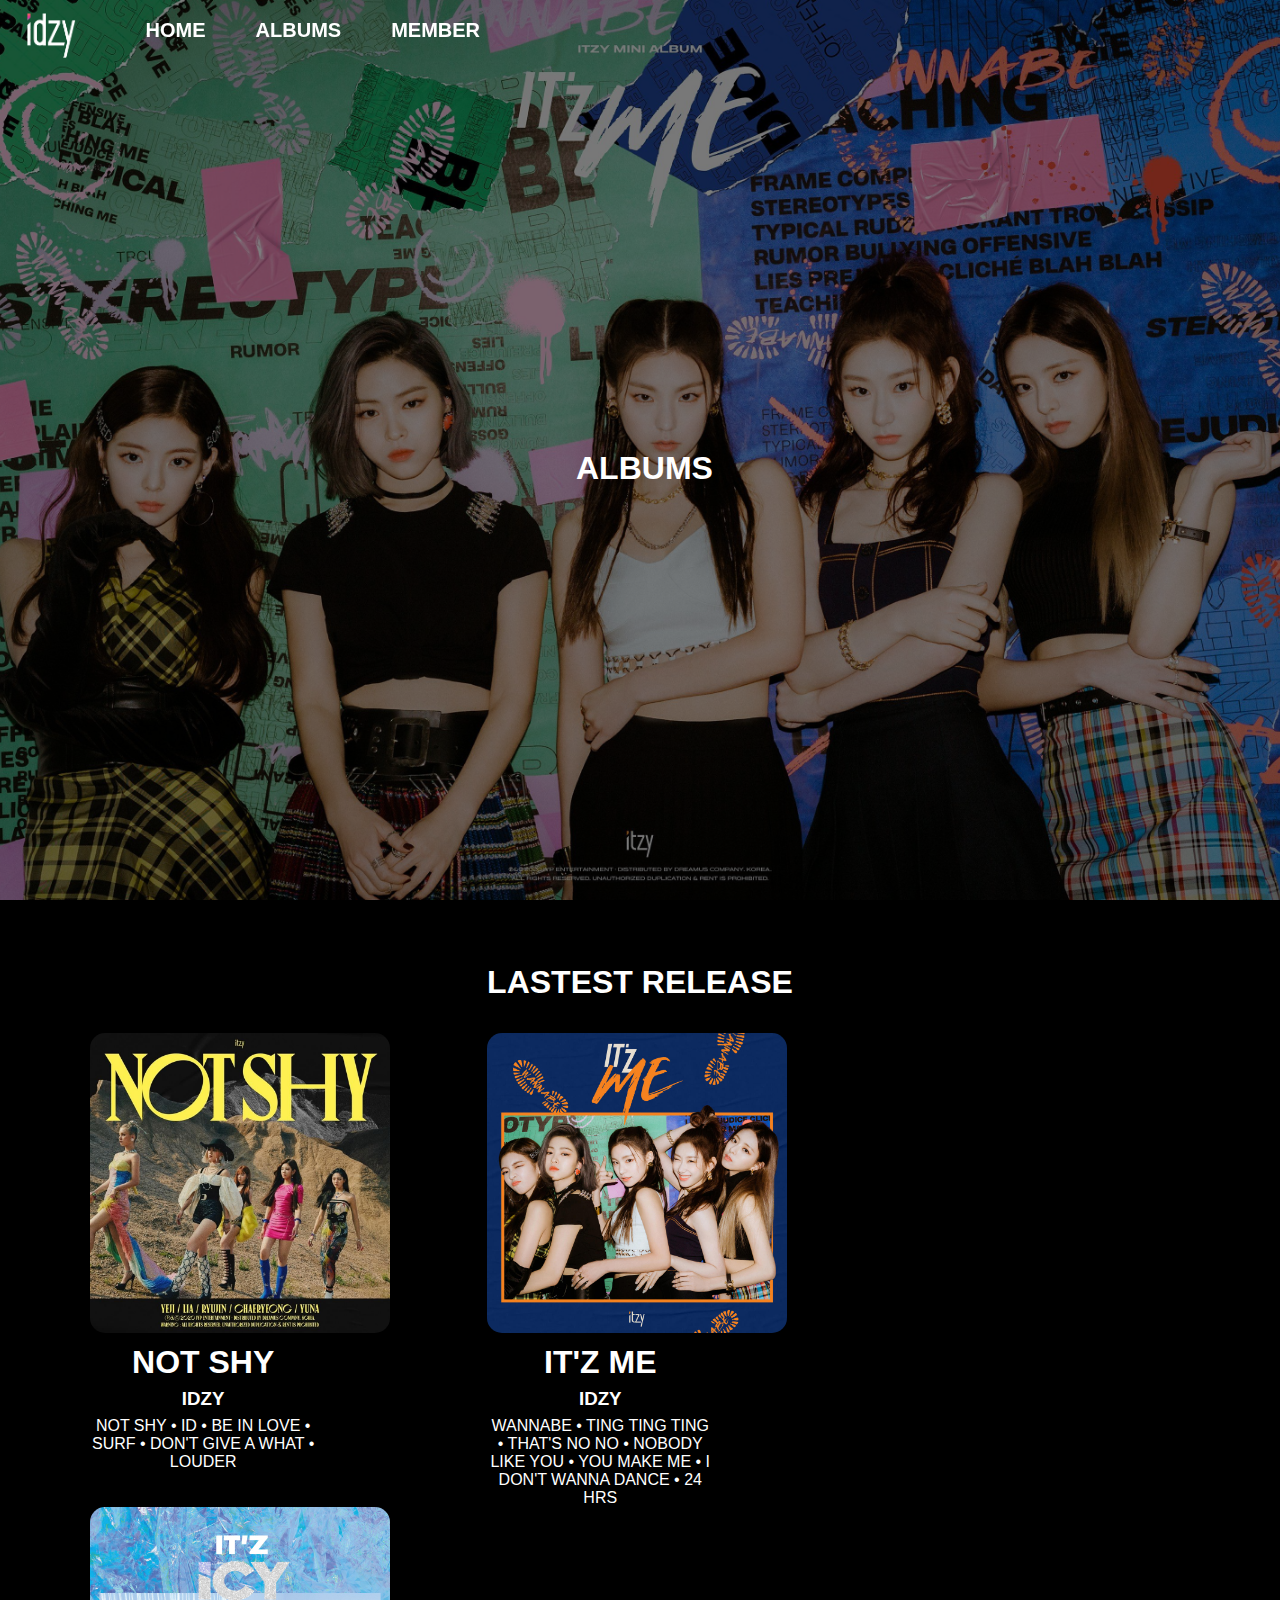
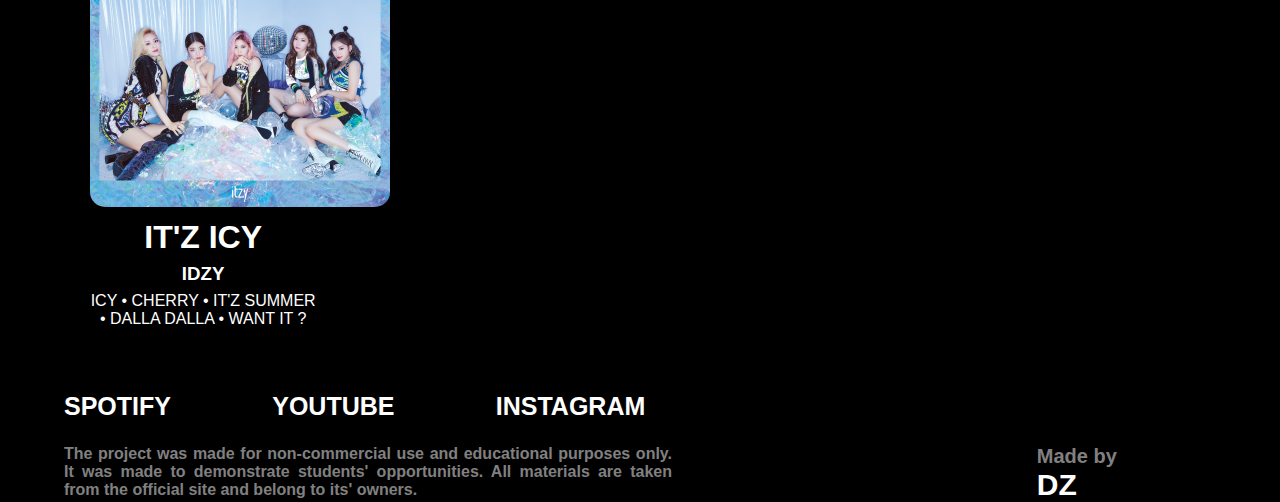
<file: albumPage.html>
<!DOCTYPE html>
<html lang="en">
<head>
    <meta charset="UTF-8">
    <meta http-equiv="X-UA-Compatible" content="IE=edge">
    <meta name="viewport" content="width=device-width, initial-scale=1.0">
    <title>iDZ'y</title>
    <link rel = "stylesheet" href = "css1.css">
</head>
<body>
    <header>
        <nav>
            <div class = "logoIdzy">
                <a href = "index.html"><img src = "assets/png/logo_idzy.png"></a>
            </div>
            <div class = "navigationBar">
                <a href = "index.html">HOME</a>
                <div class = "dropdown">
                    <a href = "albumPage.html" class = "dropbtn">ALBUMS</a>
                    <div class = "dropdown-content">
                        <a href="#notShy">NOT SHY</a>
                        <a href="#itzMe">IT'Z ME</a>
                        <a href="#itzIcy">IT'Z ICY</a>
                    </div>
                </div>
                <div class = "dropdown">
                    <a href = "member.html" class = "dropbtn">MEMBER</a>
                    <div class = "dropdown-content">
                        <a href="member.html#ryujin">RYUJIN</a>
                        <a href="member.html#yeji">YEJI</a>
                        <a href="member.html#lia">LIA</a>
                        <a href="member.html#chaeryeong">CHAERYEONG</a>
                        <a href="member.html#yuna">YUNA</a>
                    </div>
                </div>
            </div>
        </nav>
        <div class = "headerImage">        
        </div>
        <h1 class = "albumText">ALBUMS</h1>
    </header>
    <main>
        <h1>LASTEST RELEASE</h1>
        <div class = "album">
            <div class = "imageAbout" id = "notShy">
                <iframe width="400" height="400" src="https://www.youtube.com/embed/wTowEKjDGkU" frameborder="0" allow="accelerometer; autoplay; clipboard-write; encrypted-media; gyroscope; picture-in-picture" style="position:absolute;" allowfullscreen></iframe>
                <img src = "assets/png/albums/shy.jpg">
                <h1>NOT SHY</h3>
                <h3>IDZY</h3>
                <figcaption>
                    NOT SHY • ID • BE IN LOVE • SURF
                    • DON'T GIVE A WHAT • LOUDER
                </figcaption>
            </div>
            <div class = "imageAbout" id = "itzMe">
                <iframe width="400" height="400" src="https://www.youtube.com/embed/fE2h3lGlOsk" frameborder="0" allow="accelerometer; autoplay; clipboard-write; encrypted-media; gyroscope; picture-in-picture"style="position:absolute;" allowfullscreen></iframe>
                <img src = "assets/png/albums/itz_me.jpg">
                <h1>IT'Z ME</h3>
                <h3>IDZY</h3>
                <figcaption>
                    WANNABE • TING TING TING • THAT'S NO NO •
                    NOBODY LIKE YOU • YOU MAKE ME •
                    I DON'T WANNA DANCE • 24 HRS
                </figcaption>
            </div>
            <div class = "imageAbout" id = "itzIcy">
                <iframe width="400" height="400" src="https://www.youtube.com/embed/zndvqTc4P9I" frameborder="0" allow="accelerometer; autoplay; clipboard-write; encrypted-media; gyroscope; picture-in-picture" style="position:absolute;" allowfullscreen></iframe>
                <img src = "assets/png/albums/icy.jpg">
                <h1>IT'Z ICY</h3>
                <h3>IDZY</h3>
                <figcaption>
                    ICY • CHERRY • IT'Z SUMMER •
                    DALLA DALLA • WANT IT ?
                </figcaption>
            </div>
            <div class = "clr"></div>
        </div>
    </main>
    <footer>
        <div class = "platform">
            <a href = "#">SPOTIFY</a>
            <a href = "#">YOUTUBE</a>
            <a href = '#'>INSTAGRAM</a>
        </div>
        <div class = "footerText">
            <p> The project was made for non-commercial use and educational purposes only. It was made to demonstrate students' opportunities. All materials are taken from the official site and belong to its' owners.</p>
            <div>
                <h1 style="font-size: 20px;"> Made by</h1>
                <h1 style="font-size: 30px;">DZ</h1>
            </div>
        </div>
    </footer>
</body>
</html>
</file>
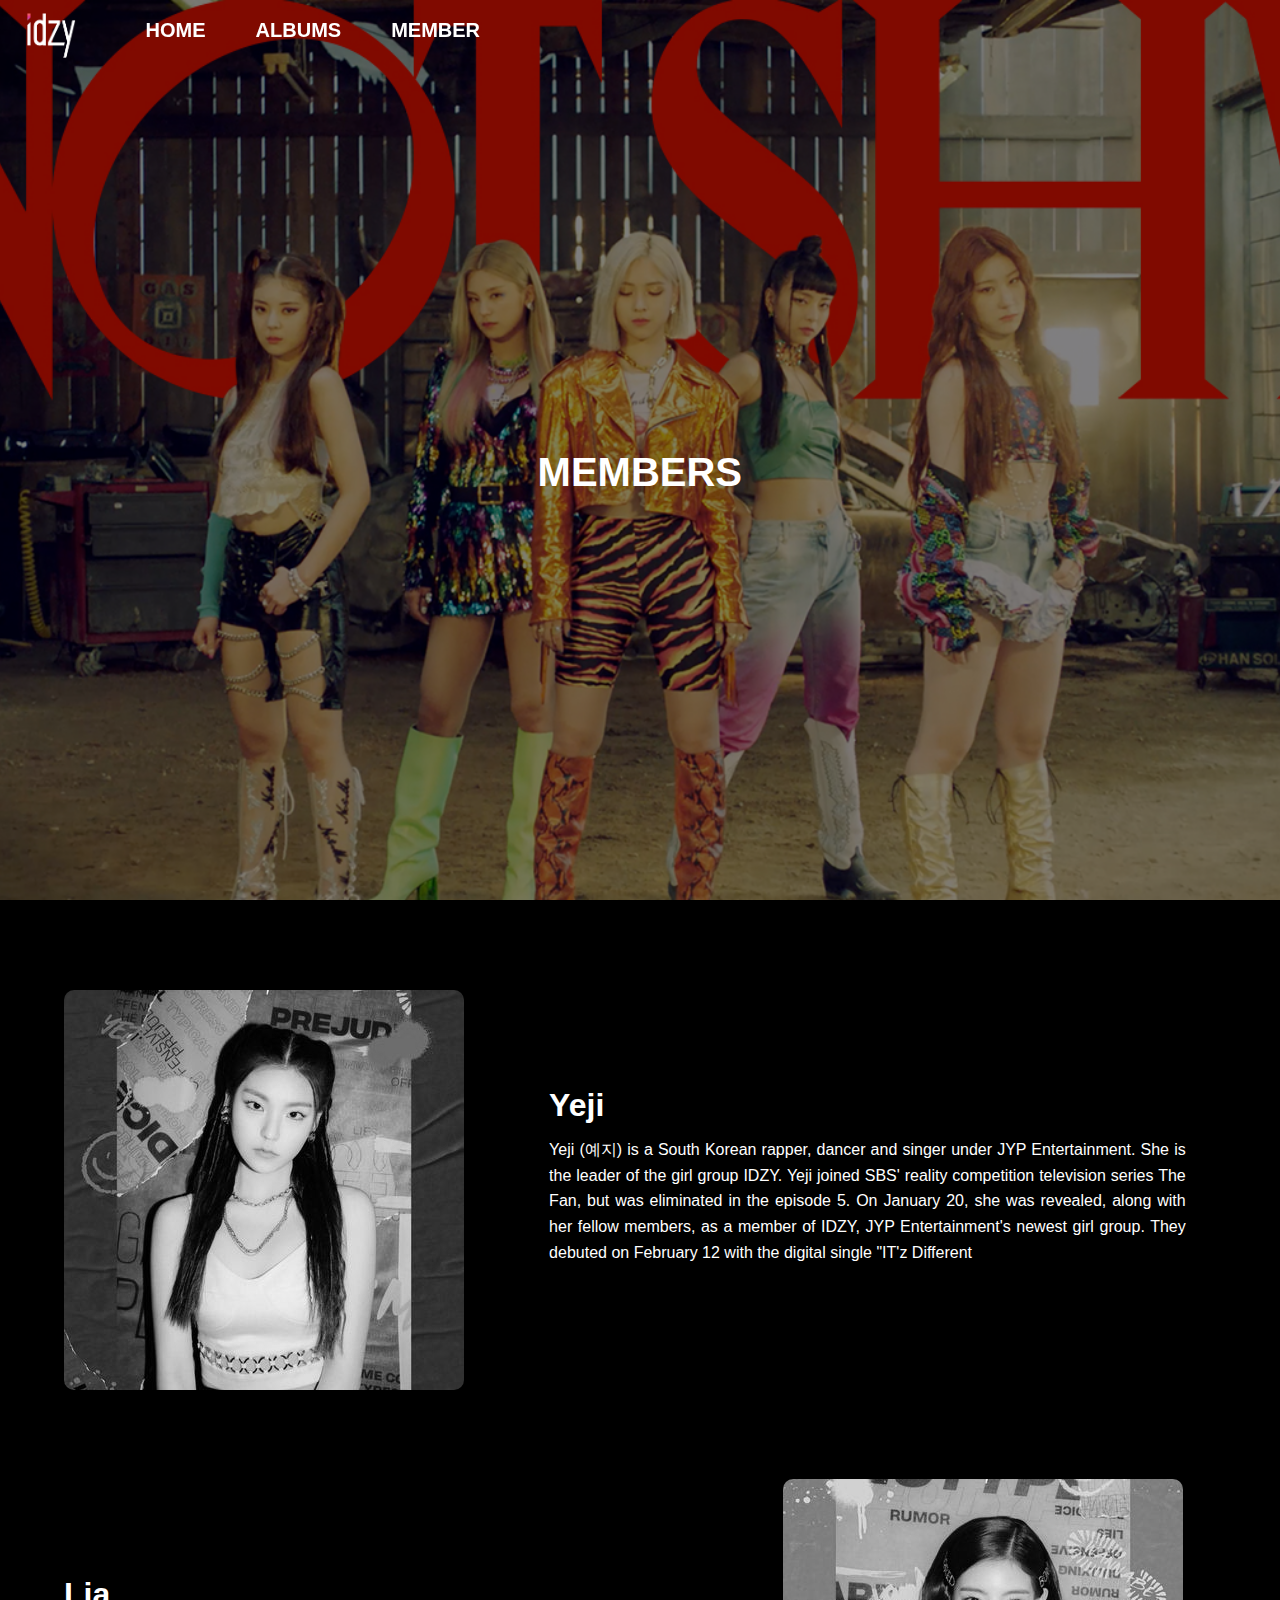
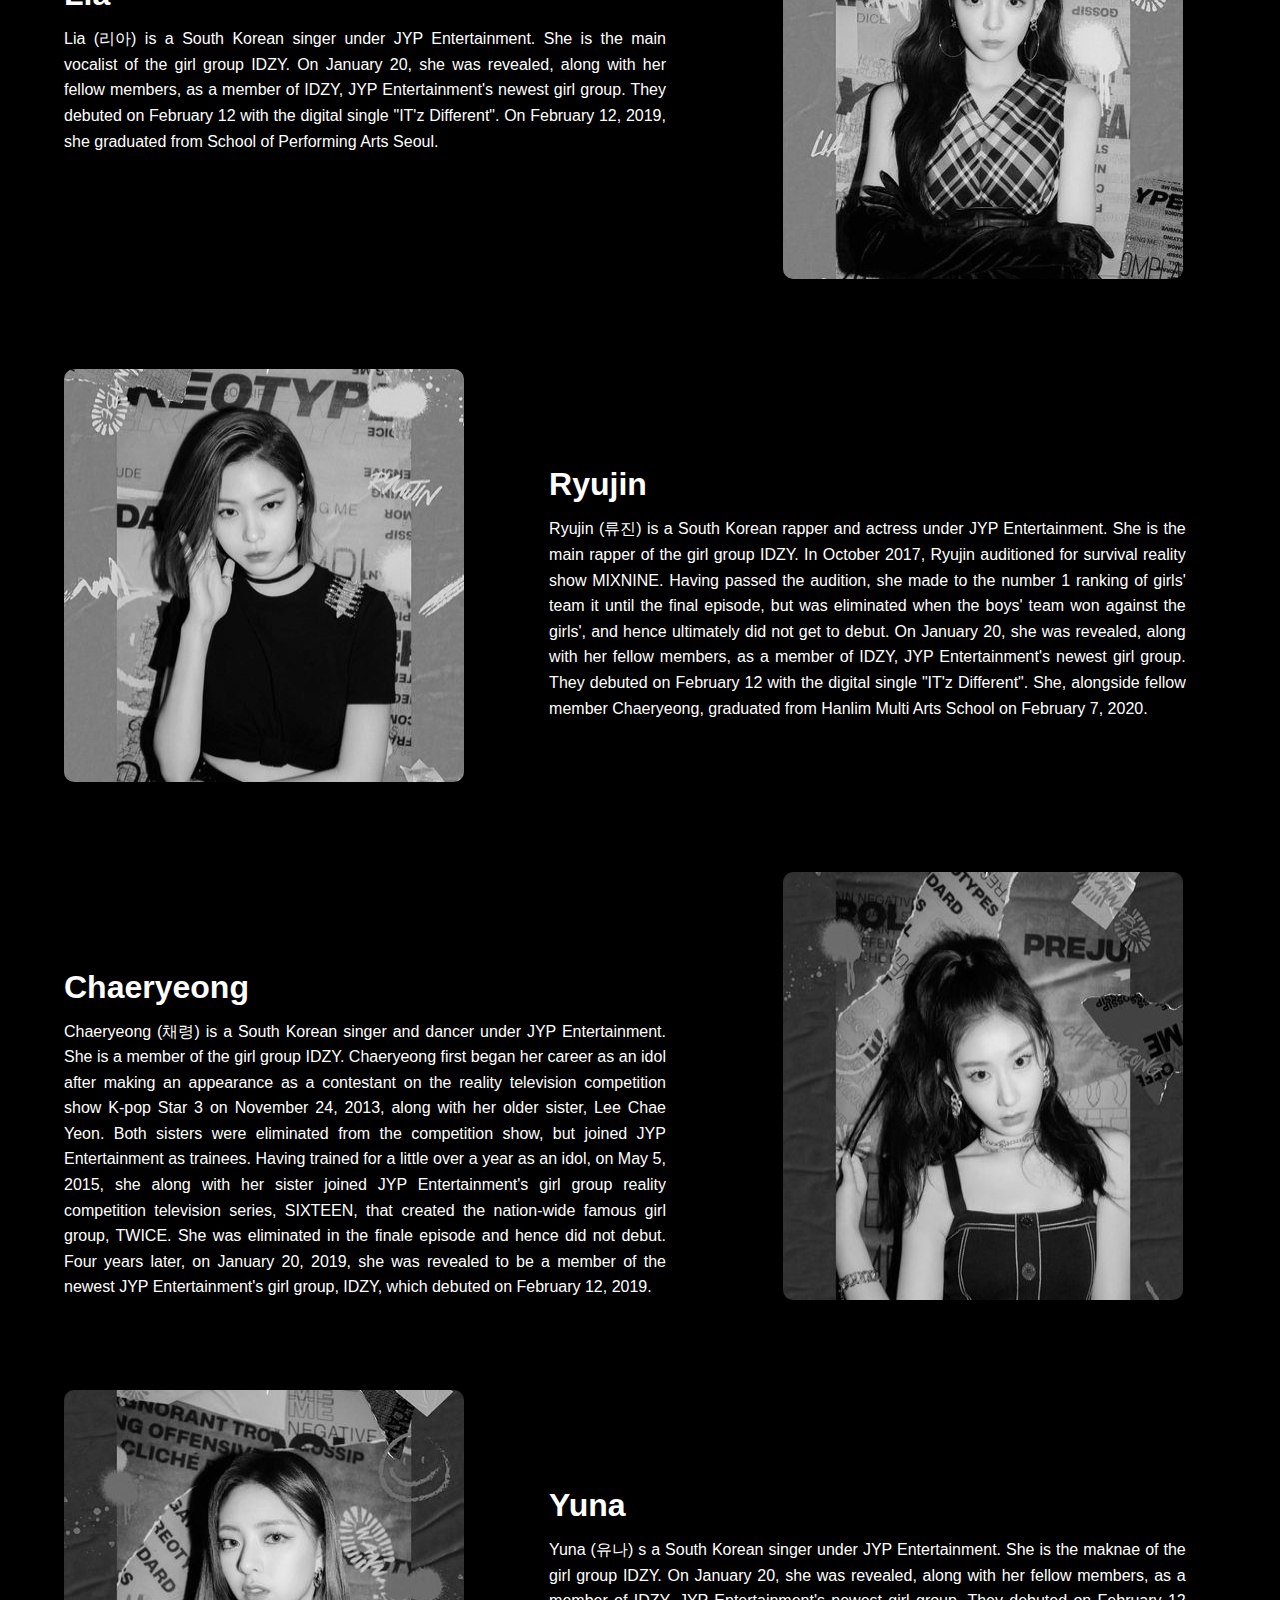
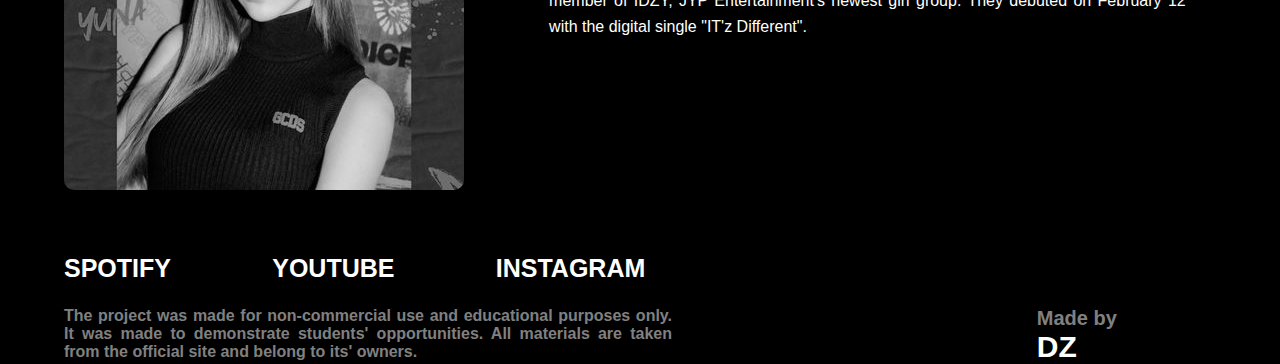
<file: member.html>
<!DOCTYPE html>
<html lang="en">
<head>
    <meta charset="UTF-8">
    <meta http-equiv="X-UA-Compatible" content="IE=edge">
    <meta name="viewport" content="width=device-width, initial-scale=1.0">
    <title>iDZ'y</title>
    <link rel = "stylesheet" href = "css2.css">
</head>
<body>
    <header>
        <nav>
            <div class = "logoIdzy">
                <a href = "index.html"><img src = "assets/png/logo_idzy.png"></a>
            </div>
            <div class = "navigationBar">
                <a href = "index.html">HOME</a>
                <div class = "dropdown">
                    <a href = "albumPage.html" class = "dropbtn">ALBUMS</a>
                    <div class = "dropdown-content">
                        <a href="albumPage.html#notShy">NOT SHY</a>
                        <a href="albumPage.html#itzMe">IT'Z ME</a>
                        <a href="albumPage.html#itzIcy">IT'Z ICY</a>
                    </div>
                </div>
                <div class = "dropdown">
                    <a href = "member.html" class = "dropbtn">MEMBER</a>
                    <div class = "dropdown-content">
                        <a href="#ryujin">RYUJIN</a>
                        <a href="#yeji">YEJI</a>
                        <a href="#lia">LIA</a>
                        <a href="#chaeryeong">CHAERYEONG</a>
                        <a href="#yuna">YUNA</a>
                    </div>
                </div>
            </div>
        </nav>
        <div class = "headerImage">        
        </div>
        <h1 class = "memberText">MEMBERS</h1>
    </header>
    <main>
        <div class = "memberData" id = "yeji">
            <img src = "assets/png/members/yeji.jpg">
            <div class = "textAbout">
                <h1>Yeji</h1>
                <p><b>Yeji (예지)</b> is a South Korean rapper, dancer and singer under JYP Entertainment. She is the leader of the girl group IDZY. Yeji joined SBS' reality competition television series The Fan, but was eliminated in the episode 5. On January 20, she was revealed, along with her fellow members, as a member of IDZY, JYP Entertainment's newest girl group. They debuted on February 12 with the digital single "IT'z Different</p>
            </div>
        </div>  
        <div class = "memberData" id = "lia">
            <div class = "textAbout" style="padding: 8% 7% 0% 0%;">
                <h1>Lia</h1>
                <p><b>Lia (리아)</b> is a South Korean singer under JYP Entertainment. She is the main vocalist of the girl group IDZY. On January 20, she was revealed, along with her fellow members, as a member of IDZY, JYP Entertainment's newest girl group. They debuted on February 12 with the digital single "IT'z Different". On February 12, 2019, she graduated from School of Performing Arts Seoul.</p>
            </div>
            <img src = "assets/png/members/lia.jpg" style="margin-right: 8%;">
        </div>
        <div class = "memberData" id = "ryujin">
            <img src = "assets/png/members/ryujin.jpg">
            <div class = "textAbout">
                <h1>Ryujin</h1>
                <p><b>Ryujin (류진)</b> is a South Korean rapper and actress under JYP Entertainment. She is the main rapper of the girl group IDZY. In October 2017, Ryujin auditioned for survival reality show MIXNINE. Having passed the audition, she made to the number 1 ranking of girls' team it until the final episode, but was eliminated when the boys' team won against the girls', and hence ultimately did not get to debut. On January 20, she was revealed, along with her fellow members, as a member of IDZY, JYP Entertainment's newest girl group. They debuted on February 12 with the digital single "IT'z Different". She, alongside fellow member Chaeryeong, graduated from Hanlim Multi Arts School on February 7, 2020.</p>
            </div>
        </div>
        <div class = "memberData" id = "chaeryeong">
            <div class = "textAbout" style="padding: 8% 7% 0% 0%;">
                <h1>Chaeryeong</h1>
                <p><b>Chaeryeong (채령)</b> is a South Korean singer and dancer under JYP Entertainment. She is a member of the girl group IDZY. Chaeryeong first began her career as an idol after making an appearance as a contestant on the reality television competition show K-pop Star 3 on November 24, 2013, along with her older sister, Lee Chae Yeon. Both sisters were eliminated from the competition show, but joined JYP Entertainment as trainees. Having trained for a little over a year as an idol, on May 5, 2015, she along with her sister joined JYP Entertainment's girl group reality competition television series, SIXTEEN, that created the nation-wide famous girl group, TWICE. She was eliminated in the finale episode and hence did not debut. Four years later, on January 20, 2019, she was revealed to be a member of the newest JYP Entertainment's girl group, IDZY, which debuted on February 12, 2019.</p>
            </div>
            <img src = "assets/png/members/chaeryeong.jpg" style="margin-right: 8%;">
        </div>
        <div class = "memberData" id = "yuna">
            <img src = "assets/png/members/yuna.jpg">
            <div class = "textAbout">
                <h1>Yuna</h1>
                <p><b>Yuna (유나)</b> s a South Korean singer under JYP Entertainment. She is the maknae of the girl group IDZY. On January 20, she was revealed, along with her fellow members, as a member of IDZY, JYP Entertainment's newest girl group. They debuted on February 12 with the digital single "IT'z Different".</p>
            </div>
        </div>
    </main>
    <footer>
        <div class = "platform">
            <a href = "#">SPOTIFY</a>
            <a href = "#">YOUTUBE</a>
            <a href = '#'>INSTAGRAM</a>
        </div>
        <div class = "footerText">
            <p> The project was made for non-commercial use and educational purposes only. It was made to demonstrate students' opportunities. All materials are taken from the official site and belong to its' owners.</p>
            <div>
                <h1 style="font-size: 20px;"> Made by</h1>
                <h1 style="font-size: 30px;">DZ</h1>
            </div>
        </div>
    </footer>
</body>
</html>
</file>
<file: css1.css>
*{
    margin : 0%;
}

body{
    background-color: black;
}

		
html {
    scroll-behavior: smooth;
}

nav{
    margin : 1% 2%;
    display: flex;
    position: fixed;
    z-index: 1;
}

.logoIdzy > a > img{
    width: 50px;
}

.navigationBar{
    margin : 1% 70px; 
    display : flex;
    /* position: relative; */
}

.navigationBar > a, .dropdown > a{
    font-weight: bolder;
    font-family: Arial, Helvetica, sans-serif;
    font-size: 20px;
    text-decoration: none;
    color : white;
    margin-right: 50px;
}

.navigationBar > a:hover{
    color : deeppink;
}

.dropdown > a:hover{
    color : deeppink;
}

.dropdown-content{
    display : none;
    position : absolute;
    background-color: black;
    min-width: 150px;
    box-shadow: 0px 8px 16px 0px rgba(0,0,0,0.2);
    z-index: 2
}

.dropdown-content > a{
    padding: 20px 16px;
    text-align: left;
    text-decoration: none;
    font-weight: bolder;
    font-family: Arial, Helvetica, sans-serif;
    font-size: 20px;
    color : white;
    display: block;
}

.dropdown-content > a:hover{
    color : gold;
    background-color: white;
    transform: scale(1.1);
    transition: 0.3s;
}

.dropdown:hover .dropdown-content{
    display : block;
    transition: 0.3s;
}

.headerImage{
    background-image: url("assets/png/about/4.jpg");
    height : 100vh;
    background-size: cover;
    background-attachment: fixed;
    background-repeat: no-repeat;
    background-position: center;
    opacity: 0.5;
}

.albumText{
    position: absolute;
    color : white;
    top : 50%;
    left : 45%; 
    font-weight: bolder;
    font-family: Arial, Helvetica, sans-serif;
}

.clr{
    clear : both;
}

.album{
    /* display : flex; */
    margin-top : 2.5%;
    margin-left: 7%;
}

.imageAbout > img{
    width: 300px;
    border-radius: 15px;
}

.imageAbout{
    margin-right: 40px;
    /* position : relative; */
    float : left;
    width: 30%;
}

.album > div > h1,h3{
    color : white;
    font-family: Arial, Helvetica, sans-serif;
    font-weight: bolder;
    text-align: center;
    margin-right: 130px;
    margin-top: 2%;
}

.album > div > figcaption{
    color : white;
    text-align: center;
    font-family: Arial, Helvetica, sans-serif;
    margin-right: 130px;
    margin-top: 2%; 
}

.imageAbout > iframe{
    opacity: 0;
}

.imageAbout:hover > iframe{
    opacity: 1;
    transition: 0.3s;
}

.imageAbout:hover > img{
    /* opacity: 0; */
    margin-bottom: 23%;
}

main{
    margin-top : 5%;
}

main > h1{
    text-align: center;
    color : white;
    font-weight: bolder;
    font-family: Arial, Helvetica, sans-serif;
}


footer{
    margin-top : 5%;
    margin-left : 5%;
}

footer a{
    font-family: Arial, Helvetica, sans-serif;
    font-weight: bolder;
    text-decoration: none;
    color : white;
    font-size: 25px;
    margin-right: 8%;
}

.footerText > div{
    font-weight: bolder;
    font-family: Arial, Helvetica, sans-serif;
    margin-left : 30%;
}

footer a:hover{
    color : deeppink;
}

.footerText{
    margin-top : 2%;
    text-decoration: none;
    color :grey ;
    text-align: justify;
    width: 50%;
    display: flex;
    width: 100%;
}

.footerText p{ 
    font-family: Arial, Helvetica, sans-serif;
    font-weight: bolder;
    width : 50%;
}

.footerText > div > h1:first-child{
    color : grey;
}

.footerText > div > h1:last-child{
    color : white;
}

.footerText > div > h1:last-child:hover{
    color : deeppink;
}
</file>
<file: css2.css>
*{
    margin : 0%;
}

body{
    background-color: black;
}

		
html {
    scroll-behavior: smooth;
}

nav{
    margin : 1% 2%;
    display: flex;
    position: fixed;
    z-index: 1;
}

.logoIdzy > a > img{
    width: 50px;
}

.navigationBar{
    margin : 1% 70px; 
    display : flex;
    position: relative;
}

.navigationBar > a, .dropdown > a{
    font-weight: bolder;
    font-family: Arial, Helvetica, sans-serif;
    font-size: 20px;
    text-decoration: none;
    color : white;
    margin-right: 50px;
}

.navigationBar > a:hover{
    color : deeppink;
}

.dropdown > a:hover{
    color : deeppink;
}

.dropdown-content{
    display : none;
    position : absolute;
    background-color: black;
    min-width: 150px;
    box-shadow: 0px 8px 16px 0px rgba(0,0,0,0.2);
    z-index: 2
}

.dropdown-content > a{
    padding: 20px 16px;
    text-align: left;
    text-decoration: none;
    font-weight: bolder;
    font-family: Arial, Helvetica, sans-serif;
    font-size: 20px;
    color : white;
    display: block;
}

.dropdown-content > a:hover{
    color : gold;
    background-color: white;
    transform: scale(1.1);
    transition: 0.3s;
}

.dropdown:hover .dropdown-content{
    display : block;
    transition: 0.3s;
}

.headerImage{
    background-image: url("assets/png/about/5.jpg");
    height: 100vh;
    background-size: cover;
    background-attachment: fixed;
    background-repeat: no-repeat;
    background-position: center;
    opacity: 0.5;
}

.memberText{
    position: absolute;
    color : white;
    top : 50%;
    left : 42%; 
    font-size: 40px;
    font-weight: bolder;
    font-family: Arial, Helvetica, sans-serif;
}

.memberData{
    display: flex;
    margin-top : 7%;
    margin-left: 5%;
}

.memberData > img{
    border-radius: 10px;
    filter: grayscale(100%);
}

.memberData > img:hover{
    filter : grayscale(0%);
    transition: 0.25s;
}

.memberData > .textAbout{
    padding: 8% 5% 5% 7%;
    color : white;
    font-family: Arial, Helvetica, sans-serif;
    width: 60%;
}

.memberData > .textAbout > h1{
    margin-bottom: 2%;
}

.memberData > .textAbout > p{
    margin-right: 5%;
    line-height: 1.6em;
    text-align: justify;
    font-weight: lighter;
}


footer{
    margin-top : 5%;
    margin-left : 5%;
}

footer a{
    font-family: Arial, Helvetica, sans-serif;
    font-weight: bolder;
    text-decoration: none;
    color : white;
    font-size: 25px;
    margin-right: 8%;
}

.footerText > div{
    font-weight: bolder;
    font-family: Arial, Helvetica, sans-serif;
    margin-left : 30%;
}

footer a:hover{
    color : deeppink;
}

.footerText{
    margin-top : 2%;
    text-decoration: none;
    color :grey ;
    text-align: justify;
    width: 50%;
    display: flex;
    width: 100%;
}

.footerText p{ 
    font-family: Arial, Helvetica, sans-serif;
    font-weight: bolder;
    width : 50%;
}

.footerText > div > h1:first-child{
    color : grey;
}

.footerText > div > h1:last-child{
    color : white;
}

.footerText > div > h1:last-child:hover{
    color : deeppink;
}
</file>
